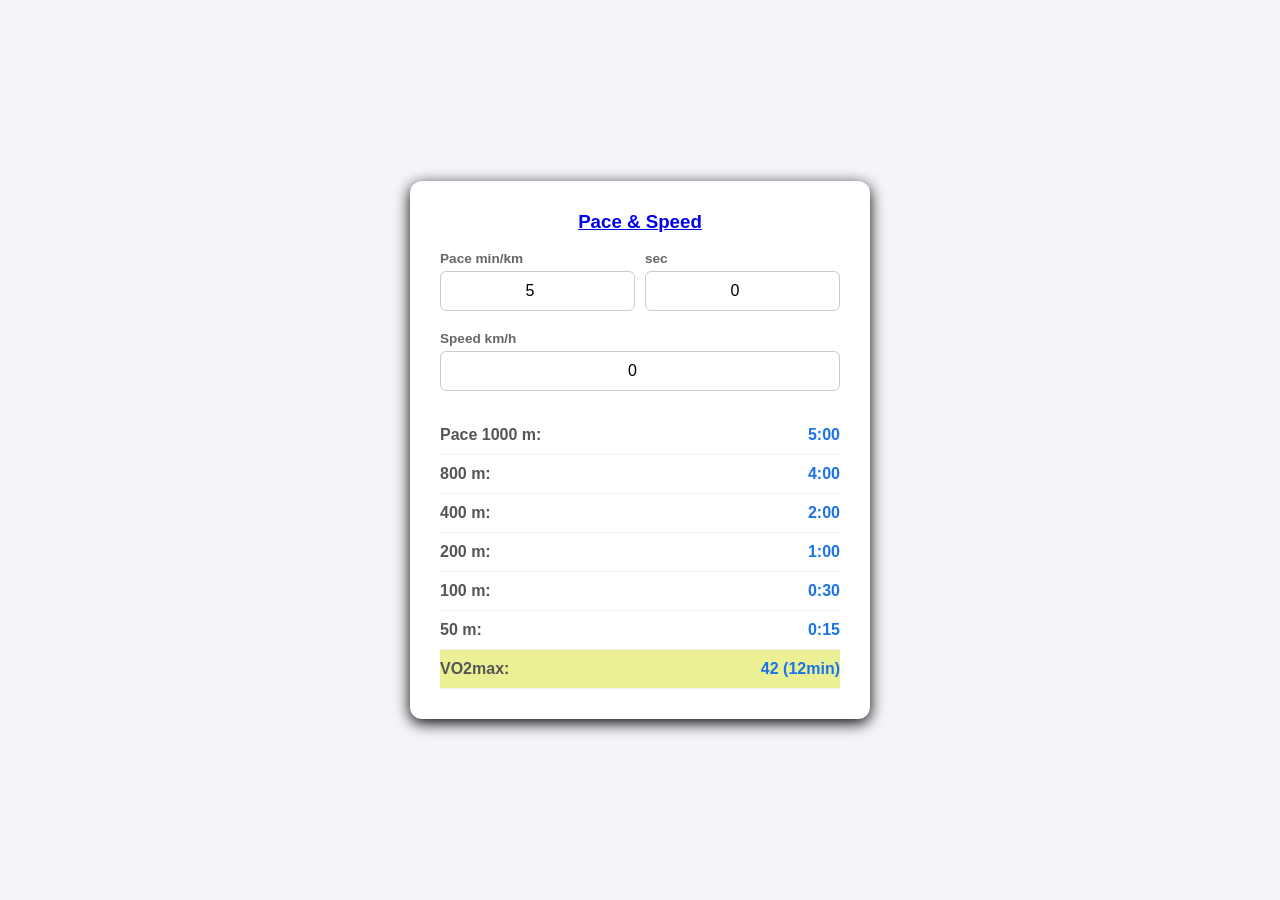
<file: pace2.htm>
<!DOCTYPE html>

<!-- 
i need a html code that converts my running pace (minutes and seconds per km) to minutes and seconds per 400 m, per 200 m and 100 m
-->

<html lang="en">
<head>
    <link rel="apple-touch-icon" href="https://everspaul.github.io/runfast.png">

    <meta charset="UTF-8">
    <meta name="viewport" content="width=device-width, initial-scale=1.0">
    <title>Pace & Speed</title>
    <style>
        body {
            font-family: -apple-system, BlinkMacSystemFont, "Segoe UI", Roboto, Helvetica, Arial, sans-serif;
            background-color: #f4f4f9;
            color: #333;
            display: flex;
            justify-content: center;
            align-items: center;
            min-height: 100vh;
            margin: 0;
        }
        .container {
            background: #ffffff;
            padding: 30px;
            border-radius: 12px;
            box-shadow: 0 4px 15px rgba(0, 0, 0, 4);
            max-width: 400px;
            width: 60%;
        }
        h3 {
            margin-top: 0;
            color: #1a73e8;
            text-align: center;
        }
        .input-group-pace {
            display: flex;
            gap: 10px;
            margin-bottom: 20px;
        }
        .input-field {
            flex: 1;
            display: flex;
            flex-direction: column;
        }
        label {
            font-size: 0.85rem;
            margin-bottom: 5px;
            color: #666;
            font-weight: 600;
        }
        input {
            padding: 10px;
            border: 1px solid #ccc;
            border-radius: 6px;
            font-size: 1rem;
            text-align: center;
        }
        input:focus {
            outline: none;
            border-color: #1a73e8;
        }
        button {
            width: 100%;
            padding: 12px;
            background-color: #1a73e8;
            color: white;
            border: none;
            border-radius: 6px;
            font-size: 1rem;
            font-weight: bold;
            cursor: pointer;
            transition: background-color 0.2s;
        }
        button:hover {
            background-color: #1557b0;
        }
        .results {
            margin-top: 25px;
<--!            border-top: 2px solid #eee; -->
            padding-top: 15px;
        }
        .result-row {
            display: flex;
	justify-content: space-between;
            padding: 10px 0;
            border-bottom: 1px solid #f0f0f0;
        }
        .result-vo2max {
            display: flex;
	    justify-content: space-between;
            padding: 10px 0;
            border-bottom: 1px solid #f0f0f0;
	    background-color: #ebf095;
        }
        .result-row:last-child {
            border-bottom: none;
        }
        .distance {
            font-weight: 600;
            color: #555;
        }
        .time {
            font-weight: bold;
            color: #1a73e8;
        }
    </style>
</head>

<body>

<div class="container">
    <h3><a href="https://everspaul.github.io/pace2.htm">Pace & Speed</a></h3>

    <div class="input-group-pace">
        <div class="input-field">
            <label for="minutes">Pace min/km</label>
            <input type="number" id="minutes" min="0" max="59"	 value="5" oninput ="convertPace()" >
        </div>
        <div class="input-field">
            <label for="seconds">sec</label>
            <input type="number" id="seconds" min="0" max="59" value="0" oninput ="convertPace()">
        </div>
    </div>

    <div class="input-group-pace">
        <div class="input-field">
            <label for="for">Speed km/h</label>
            <input type="number" id="speed" min="1" max="40" value="0" oninput ="convertSpeed()">
        </div>
    </div>


<!--     <button onclick="convertPace()">Convert</button> -->

    <div class="results">
        <div class="result-row">
            <span class="distance">Pace 1000 m:</span>
            <span class="time" id="res1000">5:00</span>
        </div>
        <div class="result-row">
            <span class="distance">800 m:</span>
            <span class="time" id="res800">4:00</span>
        </div>
        <div class="result-row">
            <span class="distance">400 m:</span>
            <span class="time" id="res400">2:00</span>
        </div>
        <div class="result-row">
            <span class="distance">200 m:</span>
            <span class="time" id="res200">1:00</span>
        </div>
        <div class="result-row">
            <span class="distance">100 m:</span>
            <span class="time" id="res100">0:30</span>
        </div>
        <div class="result-row">
            <span class="distance">50 m:</span>
            <span class="time" id="res50">0:15</span>
        </div>
        <div class="result-vo2max">
            <span class="distance">VO2max:</span>
            <span class="time" id="VO2max">42 (12min)</span>
        </div>

    </div>
</div>


<script>

    function formatTime(totalSeconds) {
        const mins = Math.floor(totalSeconds / 60);
        const secs = Math.floor(totalSeconds % 60);
        // Pad seconds with a leading zero if they are less than 10
        const formattedSecs = secs < 10 ? '0' + secs : secs;
        
        if (mins > 0) {
            return `${mins}:${formattedSecs}`;
        }
        return `${secs}s`;
    }

    function SpeedToPace(totalSeconds) {
        const mins = Math.floor(totalSeconds / 60);
        const secs = Math.floor(totalSeconds % 60);
        // Pad seconds with a leading zero if they are less than 10
        const formattedSecs = secs < 10 ? '0' + secs : secs;
        
        if (mins > 0) {
            return `${mins}:${formattedSecs}`;
        }
        return `${secs}s`;
    }

    function CalculateAndDisplay(totalSecondsPerKm) {
        // Calculate split times based on proportions of a kilometer
        const time1000 = totalSecondsPerKm 
        const time800 = totalSecondsPerKm * (800 / 1000);
        const time400 = totalSecondsPerKm * (400 / 1000);
        const time200 = totalSecondsPerKm * (200 / 1000);
        const time100 = totalSecondsPerKm * (100 / 1000);
        const time50 = totalSecondsPerKm * (50 / 1000);
        const vo2max = parseInt((((720 / totalSecondsPerKm) * 1000) - 504.9) / 44.73)

        // Display formatted results

        document.getElementById('res1000').innerText = formatTime(time1000);
        document.getElementById('res800').innerText = formatTime(time800);
        document.getElementById('res400').innerText = formatTime(time400);
        document.getElementById('res200').innerText = formatTime(time200);
        document.getElementById('res100').innerText = formatTime(time100);
        document.getElementById('res50').innerText = formatTime(time50);
        document.getElementById('VO2max').innerText = vo2max + ' (12min)';

    }

    function convertPace() {
        // Get input values
        const minInput = parseInt(document.getElementById('minutes').value) || 0;
        const secInput = parseInt(document.getElementById('seconds').value) || 0;

        // Calculate total seconds per 1000 m (1 km)
        const totalSecondsPerKm = (minInput * 60) + secInput;

        if (totalSecondsPerKm <= 0) {
            alert("Please enter a valid pace greater than 0.");
            return;
        }

	CalculateAndDisplay(totalSecondsPerKm)
    }

    function convertSpeed() {
        // Get input values
        const minInput = document.getElementById('speed').value;

        // Calculate total seconds per 1000 m (1 km)
        const totalSecondsPerKm = (3600 / minInput);

	CalculateAndDisplay(totalSecondsPerKm)
    }
</script>

</body>
</html>
</file>
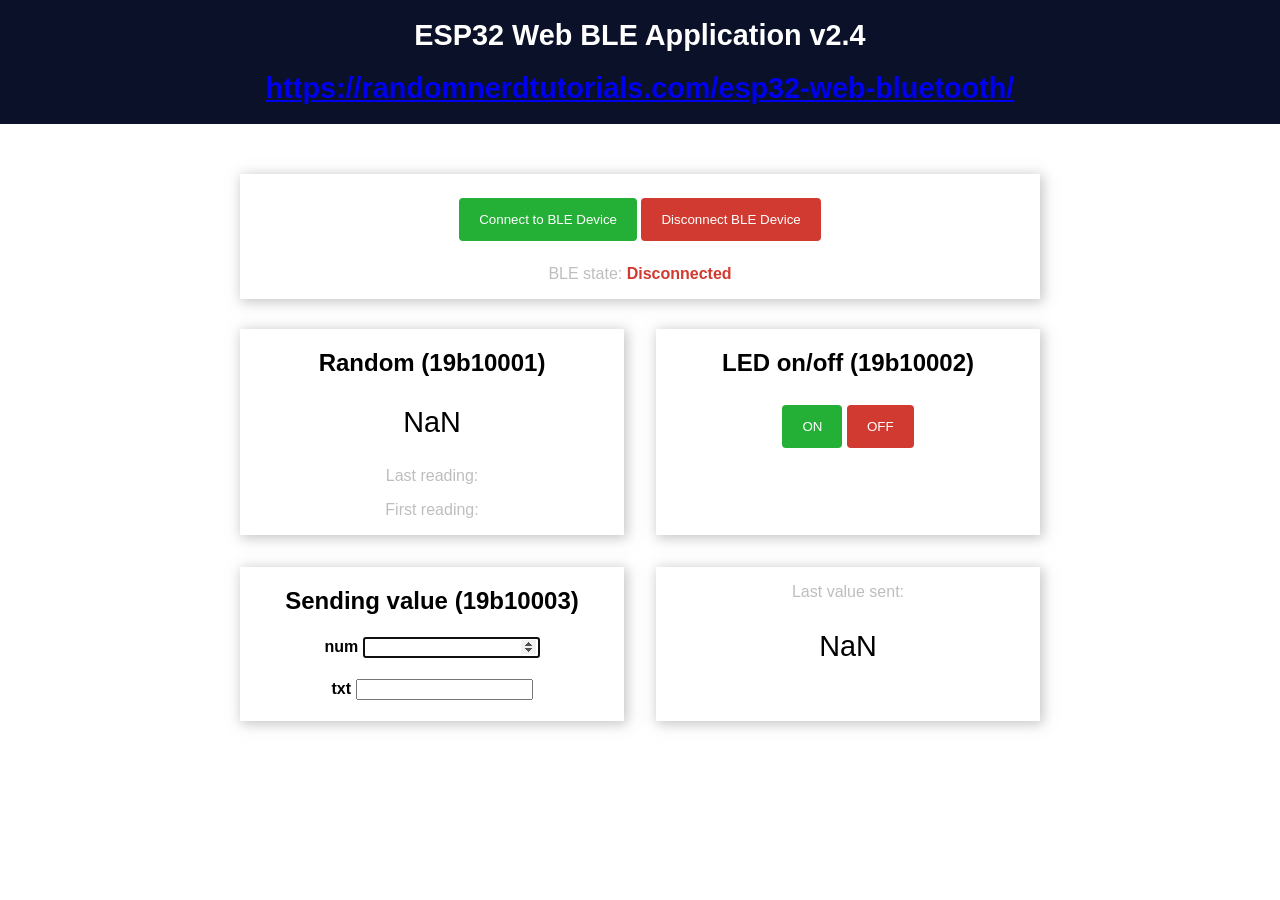
<file: ble/web_ble_2.html>
<!DOCTYPE html>
<html>
<head>
    <title>web_ble_2.html</title>
    <meta name="viewport" content="width=device-width, initial-scale=1">
    <link rel="icon" type="image/png" href="favicon.ico">
    <link rel="stylesheet" type="text/css" href="style.css">
    <meta charset="UTF-8">
</head>
<body>
    <div class="topnav">
        <h1>ESP32 Web BLE Application v2.4</h1>
	<h1><a href="https://randomnerdtutorials.com/esp32-web-bluetooth/">https://randomnerdtutorials.com/esp32-web-bluetooth/</a></h1>
    </div>
    <div class="content">
        <div class="card-grid">
            <div class="card">
                <p>
                    <button id="connectBleButton" class="connectButton"> Connect to BLE Device</button>
                    <button id="disconnectBleButton" class="disconnectButton"> Disconnect BLE Device</button>
                </p>
                <p class="gray-label">BLE state: <strong><span id="bleState" style="color:#d13a30;">Disconnected</span></strong></p>
            </div>
        </div>
        <div class="card-grid">   
            <div class="card">
                <h2>Random (19b10001)</h2>
                <p class="reading"><span id="valueContainer">NaN</span></p>
                <p class="gray-label">Last reading: <span id="timestamp"></span></p>
                <p class="gray-label">First reading: <span id="timestamp1"></span></p>
            </div>

            <div class="card">
                <h2>LED on/off (19b10002)</h2>
                <button id="onButton" class="onButton">ON</button>
                <button id="offButton" class="offButton">OFF</button>
<!--                <button id="min-knapp" class="offButton">min-knapp</button>  //-->
<!--                <p class="gray-label">Last value sent (write1): <span id="valueSent"></span></p> -->
            </div>

            <div class="card">
                <h2>Sending value (19b10003)</h2>
		<h4>num <input id="20k" type="number" maxlength="5" min="0" onchange="myFunction()" autofocus></h4>
		<h4>txt <input id="30k" type="text" maxlength="5" onchange="myFunction2()"></h4>
            </div>

            <div class="card">
                <p class="gray-label">Last value sent: <span id="valueSent"></span></p>
                <p class="reading"><span id="valueTemp">NaN</span></p>

            </div>
        </div>
    </div>
</body>
<script>
    // DOM Elements


/* const knapp = document.getElementById("min-knapp"); // 1. Finn et element på siden ved hjelp av ID (google: what are DOM Elements)
knapp.innerText = "Klikk her!"; // 2. Endre teksten inni elementet
knapp.addEventListener("click", () => {alert("Du klikket på et DOM-element!")}); // 3. Gjør noe når brukeren klikker på elementet
*/

    const connectButton = document.getElementById('connectBleButton');
    const disconnectButton = document.getElementById('disconnectBleButton');
    const onButton = document.getElementById('onButton');
    const offButton = document.getElementById('offButton');
    const retrievedValue = document.getElementById('valueContainer');
    const retrievedTemp = document.getElementById('valueTemp');

    const latestValueSent = document.getElementById('valueSent');
    const bleStateContainer = document.getElementById('bleState');
    const timestampContainer = document.getElementById('timestamp');
    const timestampContainer1 = document.getElementById('timestamp1');

    //Define BLE Device Specs
    var deviceName ='MPY ESP32';
    var bleService = '19b10000-e8f2-537e-4f6c-d104768a1214';
    var sensorCharacteristic= '19b10001-e8f2-537e-4f6c-d104768a1214'; // randint
    var ledCharacteristic = '19b10002-e8f2-537e-4f6c-d104768a1214';
    var numCharacteristic = '19b10003-e8f2-537e-4f6c-d104768a1214';
    var txtCharacteristic = '19b10004-e8f2-537e-4f6c-d104768a1214';
    var tmpCharacteristic = '19b10005-e8f2-537e-4f6c-d104768a1214';

    //Global Variables to Handle Bluetooth
    var bleServer;
    var bleServiceFound;
    var sensorCharacteristicFound;
    var tmpCharacteristicFound;

    // Connect Button (search for BLE Devices only if BLE is available)
    connectButton.addEventListener('click', (event) => {
        if (isWebBluetoothEnabled()){
            connectToDevice();
        }
    });

    // Disconnect Button
    disconnectButton.addEventListener('click', disconnectDevice);

    // Write to the ESP32 LED Characteristic
    onButton.addEventListener('click', () => writeOnCharacteristic(1));
    offButton.addEventListener('click', () => writeOnCharacteristic(0));

    // Check if BLE is available in your Browser
    function isWebBluetoothEnabled() {
        if (!navigator.bluetooth) {
            console.log('Web Bluetooth API is not available in this browser!');
            bleStateContainer.innerHTML = "Web Bluetooth API is not available in this browser/device!";
            return false
        }
        console.log('Web Bluetooth API supported in this browser.');
        return true
    }

    // Connect to BLE Device and Enable Notifications
    function connectToDevice(){
        console.log('Initializing Bluetooth...');
        navigator.bluetooth.requestDevice({
            filters: [{name: deviceName}],
            optionalServices: [bleService]
        })
        .then(device => {
            console.log('Device Selected:', device.name);
            bleStateContainer.innerHTML = 'Connected to device ' + device.name;
            bleStateContainer.style.color = "#24af37";
            device.addEventListener('gattservicedisconnected', onDisconnected);
            return device.gatt.connect();
        })
        .then(gattServer =>{
            bleServer = gattServer;
            console.log("Connected to GATT Server");
            return bleServer.getPrimaryService(bleService);
        })
//        .then(service => {
//            bleServiceFound = service;
//            console.log("Service discovered:", service.uuid);
//            return service.getCharacteristic(sensorCharacteristic);
//        })

	// Discover specific characteristics by passing an array of UUIDs
        .then(service => {
	  bleServiceFound = service;
//	  return service.getCharacteristic(sensorCharacteristic);

	  console.log("two charact.");
	  service.discoverCharacteristics([sensorCharacteristic, tmpCharacteristic], (error, characteristics) => {
	  const [charOne, charTwo] = characteristics;
	  console.log("char. disc1.:", charOne, charTwo, characteristics);
	})
	})

        .then(characteristic => {
            console.log("charact. disc2.:", characteristic);
            console.log("SENSOR Characteristic discovered:", characteristic.uuid);
            sensorCharacteristicFound = characteristic;
            characteristic.addEventListener('characteristicvaluechanged', handleCharacteristicChange);
            characteristic.startNotifications();
            console.log("Notifications Started.");
            return characteristic.readValue();

        })
        .then(value => {
            console.log("Read value: ", value);
            const decodedValue = new TextDecoder().decode(value);
            console.log("Decoded value: ", decodedValue);
            retrievedValue.innerHTML = decodedValue;            
		timestampContainer1.innerHTML = getDateTime();
        })

        .catch(error => {
            console.log('Error: ', error);
        })
    }

    function onDisconnected(event){
        console.log('Device Disconnected:', event.target.device.name);
        bleStateContainer.innerHTML = "Device disconnected";
        bleStateContainer.style.color = "#d13a30";

        connectToDevice();
    }

    function handleCharacteristicChange(event){
        const newValueReceived = new TextDecoder().decode(event.target.value);
        console.log("Characteristic value changed: ", newValueReceived);
        retrievedValue.innerHTML = newValueReceived;
        timestampContainer.innerHTML = getDateTime();
    }


    function handleCharacteristicChange2(event){ 					// TEMP
        const newValueReceived = new TextDecoder().decode(event.target.value);
        console.log("Characteristic value changed: ", newValueReceived);
	tmpValue.innerHTML = newValueReceived;
        timestampContainer.innerHTML = getDateTime();
    }



    function writeOnCharacteristic(value){
        if (bleServer && bleServer.connected) {
            bleServiceFound.getCharacteristic(ledCharacteristic)
            .then(characteristic => {
                console.log("Found the LED characteristic: ", characteristic.uuid);
                const data = new Uint8Array([value]);
                return characteristic.writeValue(data);
            })
            .then(() => {
                latestValueSent.innerHTML = value;
                console.log("Value written to LEDcharacteristic:", value);
            })
            .catch(error => {
                console.error("Error writing to the LED characteristic: ", error);
            });
        } else {
            console.error ("Bluetooth is not connected. Cannot write to characteristic.")
            window.alert("Bluetooth is not connected. Cannot write to characteristic. \n Connect to BLE first!")
        }
    }

    function disconnectDevice() {
        console.log("Disconnect Device.");
        if (bleServer && bleServer.connected) {
            if (sensorCharacteristicFound) {
                sensorCharacteristicFound.stopNotifications()
                    .then(() => {
                        console.log("Notifications Stopped");
                        return bleServer.disconnect();
                    })
                    .then(() => {
                        console.log("Device Disconnected");
                        bleStateContainer.innerHTML = "Device Disconnected";
                        bleStateContainer.style.color = "#d13a30";

                    })
                    .catch(error => {
                        console.log("An error occurred:", error);
                    });
            } else {
                console.log("No characteristic found to disconnect.");
            }
        } else {
            // Throw an error if Bluetooth is not connected
            console.error("Bluetooth is not connected.");
            window.alert("Bluetooth is not connected.")
        }
    }

    function getDateTime() {
        var currentdate = new Date();
        var day = ("00" + currentdate.getDate()).slice(-2); // Convert day to string and slice
        var month = ("00" + (currentdate.getMonth() + 1)).slice(-2);
        var year = currentdate.getFullYear();
        var hours = ("00" + currentdate.getHours()).slice(-2);
        var minutes = ("00" + currentdate.getMinutes()).slice(-2);
        var seconds = ("00" + currentdate.getSeconds()).slice(-2);
        
        var datetime = day + "/" + month + "/" + year + " at " + hours + ":" + minutes + ":" + seconds;
        return datetime;
    }

	function myFunction() {
		var d = Number(document.getElementById("20k").value);

        if (bleServer && bleServer.connected) { 					// NUM
            bleServiceFound.getCharacteristic(numCharacteristic)
            .then(characteristic => {
                console.log("Found the NUM characteristic: ", characteristic.uuid);
                const data = new Uint8Array([d]);
                const encoder = new TextEncoder(); // Encode string to bytes
                const data2 = encoder.encode(d); 
                return characteristic.writeValue(data2);
            })
            .then(() => {
                latestValueSent.innerHTML = d;
                console.log("Value written to NUMcharacteristic:", d);
            })

            .catch(error => {
                console.error("Error writing to the NUM characteristic: ", error);
            });
        } else {
            console.error ("Bluetooth is not connected. Cannot write to characteristic.")
            window.alert("Bluetooth is not connected. Cannot write to characteristic. \n Connect to BLE first!")
        }

	}

	function myFunction2() {      							 // TXT
		var d = String(document.getElementById("30k").value);
        if (bleServer && bleServer.connected) {
            bleServiceFound.getCharacteristic(txtCharacteristic)
            .then(characteristic => {
                console.log("Found the TXT characteristic: ", characteristic.uuid);
                const encoder = new TextEncoder(); // Encode string to bytes
                const data2 = encoder.encode(d); 
                console.log("This is data2: ", data2);
                return characteristic.writeValue(data2);
            })
            .then(() => {
                latestValueSent.innerHTML = d;
                console.log("Value written to TXTcharacteristic:", d);
            })
           .catch(error => {
                console.error("Error writing to the TXT characteristic: ", error);
            });
        } else {
            console.error ("Bluetooth is not connected. Cannot write to characteristic.")
            window.alert("Bluetooth is not connected. Cannot write to characteristic. \n Connect to BLE first!")
        }
	}

</script>

</html>
</file>
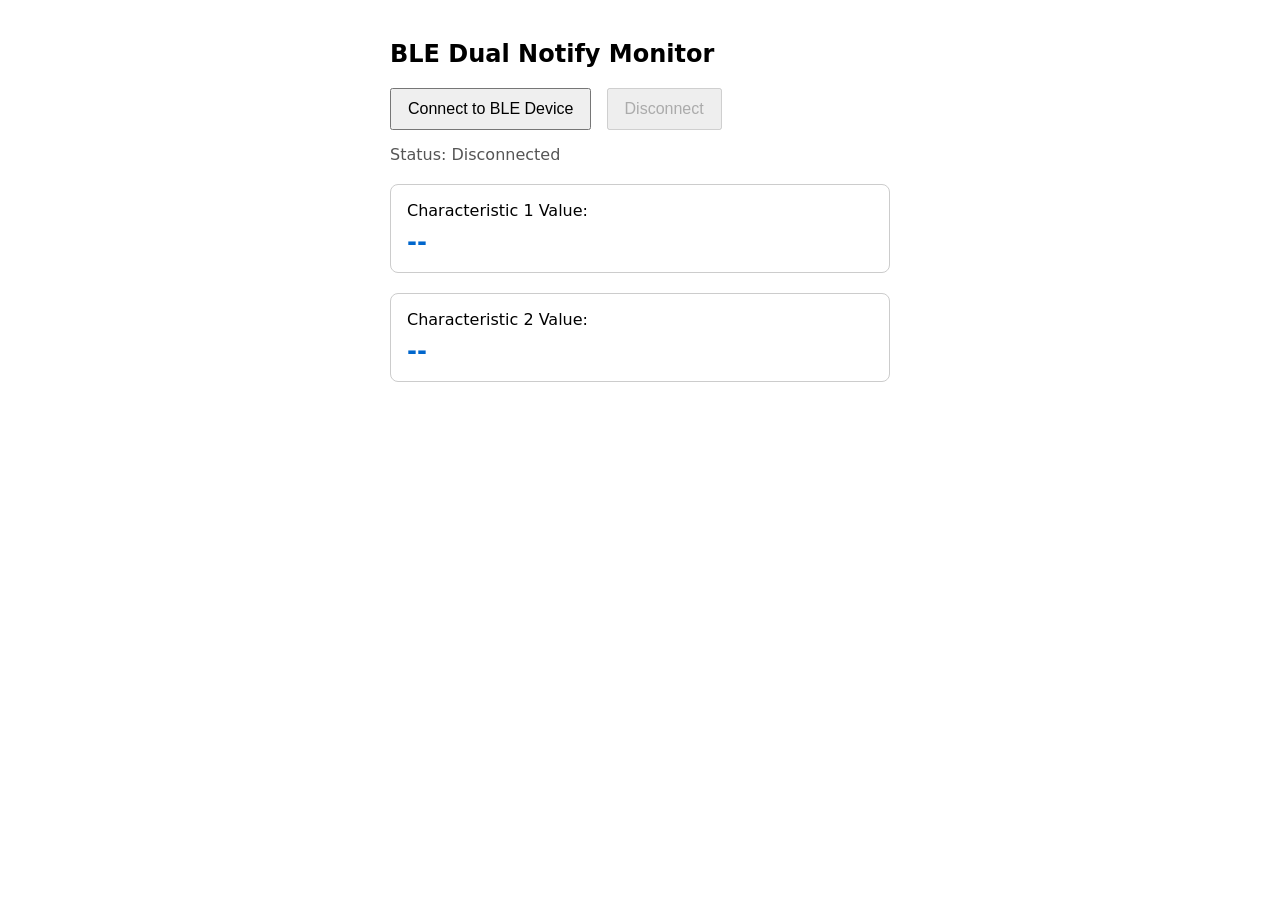
<file: ble/web_ble_3.html>
<!DOCTYPE html>
<html lang="en">
<head>
  <meta charset="UTF-8">
  <meta name="viewport" content="width=device-width, initial-scale=1.0">
  <title>web_ble_3.html</title>
  <style>
    body { font-family: system-ui, sans-serif; max-width: 500px; margin: 40px auto; padding: 0 20px; }
    button { padding: 10px 16px; font-size: 16px; cursor: pointer; margin-right: 10px; }
    .card { border: 1px solid #ccc; border-radius: 8px; padding: 16px; margin-top: 20px; }
    .value { font-size: 24px; font-weight: bold; color: #0066cc; margin-top: 8px; }
    #status { margin-top: 15px; color: #555; }
  </style>
</head>
<body>

  <h2>BLE Dual Notify Monitor</h2>
  <button id="connectBtn">Connect to BLE Device</button>
  <button id="disconnectBtn" disabled>Disconnect</button>
  <div id="status">Status: Disconnected</div>

  <div class="card">
    <div>Characteristic 1 Value:</div>
    <div id="val1" class="value">--</div>
  </div>

  <div class="card">
    <div>Characteristic 2 Value:</div>
    <div id="val2" class="value">--</div>
  </div>

  <script>
    // 1. REPLACE THESE WITH YOUR DEVICE'S UUIDs (must be lowercase)
    const SERVICE_UUID = '19b10000-e8f2-537e-4f6c-d104768a1214';
    const CHAR_1_UUID  = '19b10001-e8f2-537e-4f6c-d104768a1214';
    const CHAR_2_UUID  = '19b10005-e8f2-537e-4f6c-d104768a1214';

//    let bleDevice = null;
    let bleDevice = 'MPY ESP32'

    const connectBtn = document.getElementById('connectBtn');
    const disconnectBtn = document.getElementById('disconnectBtn');
    const statusText = document.getElementById('status');
    const val1Display = document.getElementById('val1');
    const val2Display = document.getElementById('val2');

    connectBtn.addEventListener('click', connectBLE);
    disconnectBtn.addEventListener('click', disconnectBLE);

    async function connectBLE() {
      try {
        statusText.textContent = 'Status: Scanning...';

        // 2. Request the device and declare the service you want to access
        bleDevice = await navigator.bluetooth.requestDevice({

            filters: [{name: bleDevice}],


//          acceptAllDevices: true,
          optionalServices: [SERVICE_UUID]
        });

        bleDevice.addEventListener('gattserverdisconnected', onDisconnected);

        statusText.textContent = 'Status: Connecting to GATT Server...';
        const server = await bleDevice.gatt.connect();

        // 3. Get the primary service
        const service = await server.getPrimaryService(SERVICE_UUID);

        // 4. Get both characteristics and start notifications
        const char1 = await service.getCharacteristic(CHAR_1_UUID);
        await char1.startNotifications();
        char1.addEventListener('characteristicvaluechanged', handleChar1Data);

        const char2 = await service.getCharacteristic(CHAR_2_UUID);
        await char2.startNotifications();
        char2.addEventListener('characteristicvaluechanged', handleChar2Data);

        statusText.textContent = `Status: Connected to ${bleDevice.name || 'Device'}`;
        connectBtn.disabled = true;
        disconnectBtn.disabled = false;

      } catch (error) {
        console.error('BLE Error:', error);
        statusText.textContent = `Error: ${error.message}`;
      }
    }

    // 5. Parse incoming data for Characteristic 1 (Example: UTF-8 Text)
    function handleChar1Data(event) {
      const dataView = event.target.value;
      const decoder = new TextDecoder('utf-8');
      console.log("incoming", decoder.decode(dataView), CHAR_1_UUID);
      val1Display.textContent = decoder.decode(dataView);
    }

    // 6. Parse incoming data for Characteristic 2 (Example: 1-byte Unsigned Integer)
    function handleChar2Data(event) {
      const dataView = event.target.value;

//      console.log("incoming", decoder.decode(dataView));
      const decoder = new TextDecoder('utf-8');
      val2Display.textContent = decoder.decode(dataView);
      console.log("incoming", decoder.decode(dataView), CHAR_2_UUID);

//      const numberValue = dataView.getUint8(0); 
//      val2Display.textContent = numberValue;

    }

    function disconnectBLE() {
      if (bleDevice && bleDevice.gatt.connected) {
        bleDevice.gatt.disconnect();
      }
    }

    function onDisconnected() {
      statusText.textContent = 'Status: Disconnected';
      connectBtn.disabled = false;
      disconnectBtn.disabled = true;
      val1Display.textContent = '--';
      val2Display.textContent = '--';
    }
  </script>
</body>
</html>
</file>
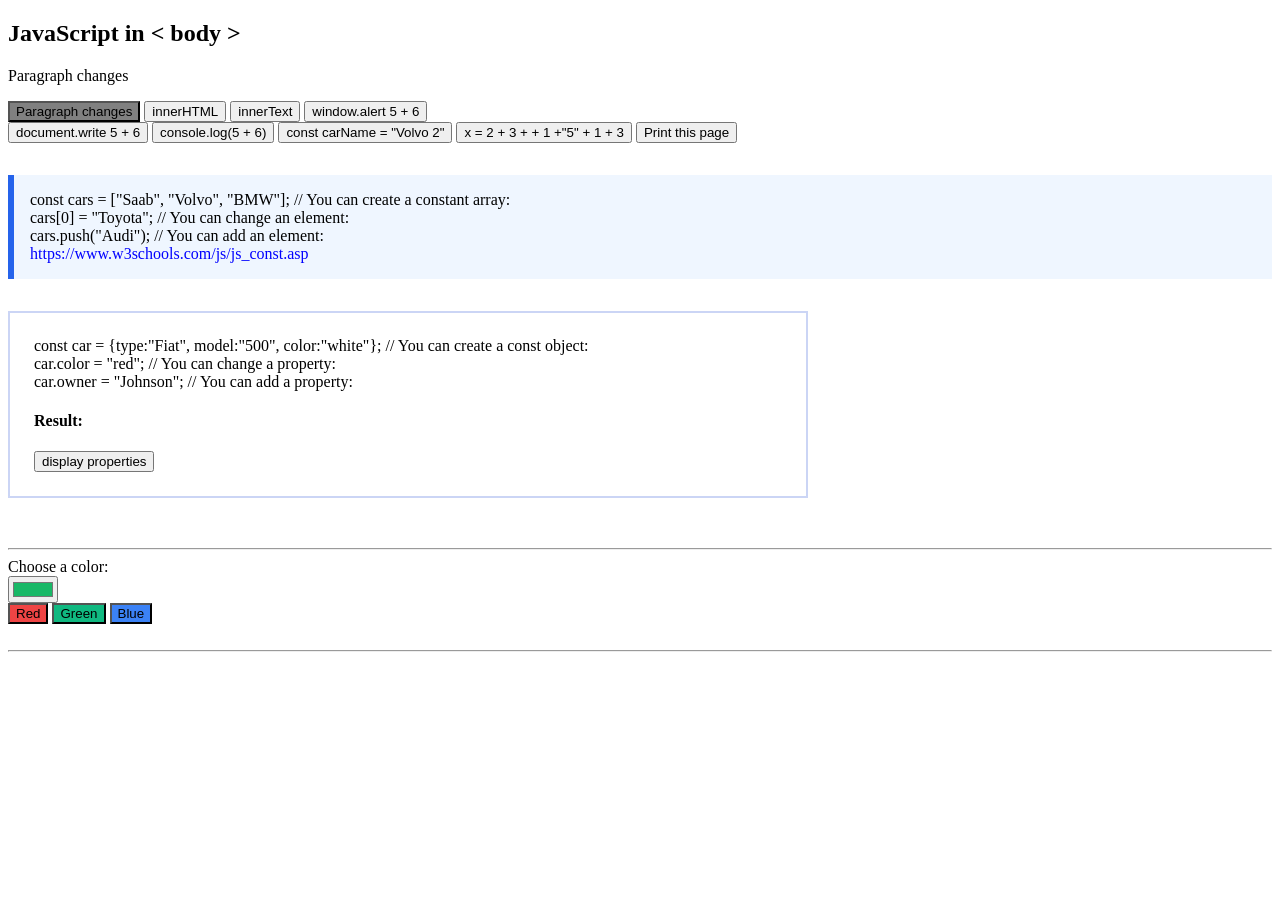
<file: javascript/javascript.html>
<!DOCTYPE html>
<html>
<head>
<! ************************** COMMENT
</head>

<style>
* {
  box-sizing: border-box;
}
.card {
  width: 800px;
  padding: 24px;
  border: 2px solid #cbd5f5;
  margin-bottom: 24px;
}
.callout {
  margin: 32px 0;
  padding: 16px;
  border-left: 6px solid #2563eb;
  background: #eff6ff;
}
.button {
  background-color: red;
  border: none;
  color: white;
  padding: 15px 32px;
  text-align: center;
  text-decoration: none;
  display: inline-block;
  font-size: 16px;
  cursor: pointer;
}
</style>

<body>
<h2>JavaScript in < body ></h2>

<p id="demo">Paragraph changes</p>

<button type="button" id="button" onclick="myFunction()" style.backgroundColor = "gray";> Paragraph changes </button>
<button type="button" onclick="myFunction1()"> innerHTML </button>
<button type="button" onclick="myFunction2()"> innerText </button>
<button type="button" onclick="myFunction3()"> window.alert 5 + 6 </button> <br>
<button type="button" onclick="myFunction4()"> document.write 5 + 6 </button>
<button type="button" onclick="myFunction5()"> console.log(5 + 6) </button>
<button type="button" onclick="myFunction6()"> const carName = "Volvo 2" </button>
<button type="button" onclick="myFunction7()"> x = 2 + 3 + + 1 +"5" + 1 + 3 </button>

<button onclick="window.print()">Print this page</button>

<p id="demo1"></p>
<p id="demo2"></p>
<p id="demo3"></p>
<p id="demo4"></p>

<article class="callout">
const cars = ["Saab", "Volvo", "BMW"]; // You can create a constant array: <br>
cars[0] = "Toyota"; // You can change an element:  <br>
cars.push("Audi"); // You can add an element:  <br>
<font color=blue>https://www.w3schools.com/js/js_const.asp </font>
</article>

<article class="card">
const car = {type:"Fiat", model:"500", color:"white"}; // You can create a const object: <br>
car.color = "red"; // You can change a property: <br>
car.owner = "Johnson"; // You can add a property:
<h4 id="demo8">Result: </h4>
<button type="button" onclick="myFunction8()"> display properties </button>
</article>

<br><hr>

<label for="color-picker">Choose a color:</label><br>

<input type="color" id="color-picker" value="#18B867"><br>

<div id="swatches" onclick="myFunction9()">
  <button data-color="#ef4444" style="background: #ef4444;">Red</button>
  <button data-color="#10b981" style="background: #10b981;">Green</button>
  <button data-color="#3b82f6" style="background: #3b82f6;">Blue</button>
</div>

<br><hr>


<script>

// comment
/*
multiple lines
multiple lines
*/

document.getElementById("button").style.backgroundColor = "gray"

function myFunction() {
	console.log(document.getElementById("button"));	


/*	if (document.getElementById("button").style.backgroundColor == "gray");
		{document.getElementById("demo").innerHTML = "Paragraph CHANGED"; 
		document.getElementById("button").style.backgroundColor = "lightblue";}
	else (document.getElementById("button").style.backgroundColor == "lightblue");
		{document.getElementById("demo").innerHTML = "Paragraph changes"; 
		document.getElementById("button").style.backgroundColor = "gray";} */
}


function myFunction1() {
	document.getElementById("demo1").innerHTML =
	"<h2> innerHTML </h2>";}
	
function myFunction2() {
	document.getElementById("demo1").innerText = "<h2> innerText </h2>";}
	
function myFunction3() {
	window.alert(5 + 6);}

function myFunction4() {
	document.write(5 + 6);}

function myFunction5() {
	console.log(5 + 6);}

// Variables declared with the var always have Global Scope and can NOT have block scope!
// Inside a function all variables declared with var, let or const have Function Scope:

function myFunction6() {
	let carName = "Volvo";
	    carName = "Volvo 2";
	document.getElementById("demo3").innerText = 'carName = ' + carName;}

function myFunction7() {
	let x = 2 + 3 + + 1 +"5" + 1 + 3;
	document.getElementById("demo4").innerText = x;}

function myFunction8() {
	const car = {type:"Fiat", model:"500", color:"white"};
	console.log(car)
	for (const key in car) {
    		console.log(`${key}: ${car[key]}`);
		let demo = document.getElementById("demo8"); 
		demo.innerHTML += ` ${key}: ${car[key]}`; }
	}

function myFunction9() {
  const picker = document.getElementById('color-picker');

  // Fires continuously while dragging in the picker
  picker.addEventListener('input', (event) => {
    const selectedHex = event.target.value;
//    document.body.style.backgroundColor = selectedHex;
      document.body.style.backgroundColor = "#FFFFFF"; 
  });

//  document.getElementById('swatches').addEventListener('click', (event) => {
    const color = event.target.dataset.color;
    if (color) {
      console.log('Selected:', color);
      document.body.style.backgroundColor = color; }
//  });
}

// en attente:
/*  https://www.w3schools.com/js/js_if.asp

if (country == "USA" && age >= 16) {
text = "You can drive!";
} else if (condition2) {
  // code to execute if the condition1 is false and condition2 is true
} else {
  // code to execute if the condition1 is false and condition2 is false
}

switch(expression) {
  case x:
    // code block
    break;
  case y:
    // code block
    break;
  default:
    // code block
}

// Loops

exp1 is executed one time before the execution of the code block.
exp2 defines the condition for executing the code block.
exp3 is executed every time the code block has been executed.


for (let i = 0; i < 5; i++) {
  text += "The number is " + i + "<br>";
}

/* When break is encountered in a loop, the loop terminates immediately
if (i === 3) { break; }
The continue statement skips the current iteration in a loop.

https://www.w3schools.com/js/js_string_templates.asp
Variable Substitutions:
let firstName = "John";
let lastName = "Doe";

let text = `Welcome ${firstName}, ${lastName}!`;

Javascript strings are primitive and immutable: All string methods produce a new string without altering the original string.
String length
String charAt()
String charCodeAt()
String codePointAt()
String concat()
String at()
String [ ]
String slice()
String substring()
String substr()
String toUpperCase()
String toLowerCase()	String isWellFormed()
String toWellFormed()
String trim()
String trimStart()
String trimEnd()
String padStart()
String padEnd()
String repeat()
String replace()
String replaceAll()
String split()

String Search Methods
String indexOf()
String lastIndexOf()
String search()
String match()	String matchAll()
String includes()
String startsWith()
String endsWith()



let price = 10;
let VAT = 0.25;

let total = `Total: ${(price * (1 + VAT)).toFixed(2)}`;

*/ // en attente

</script>
</body></html>

<! **************************
</file>
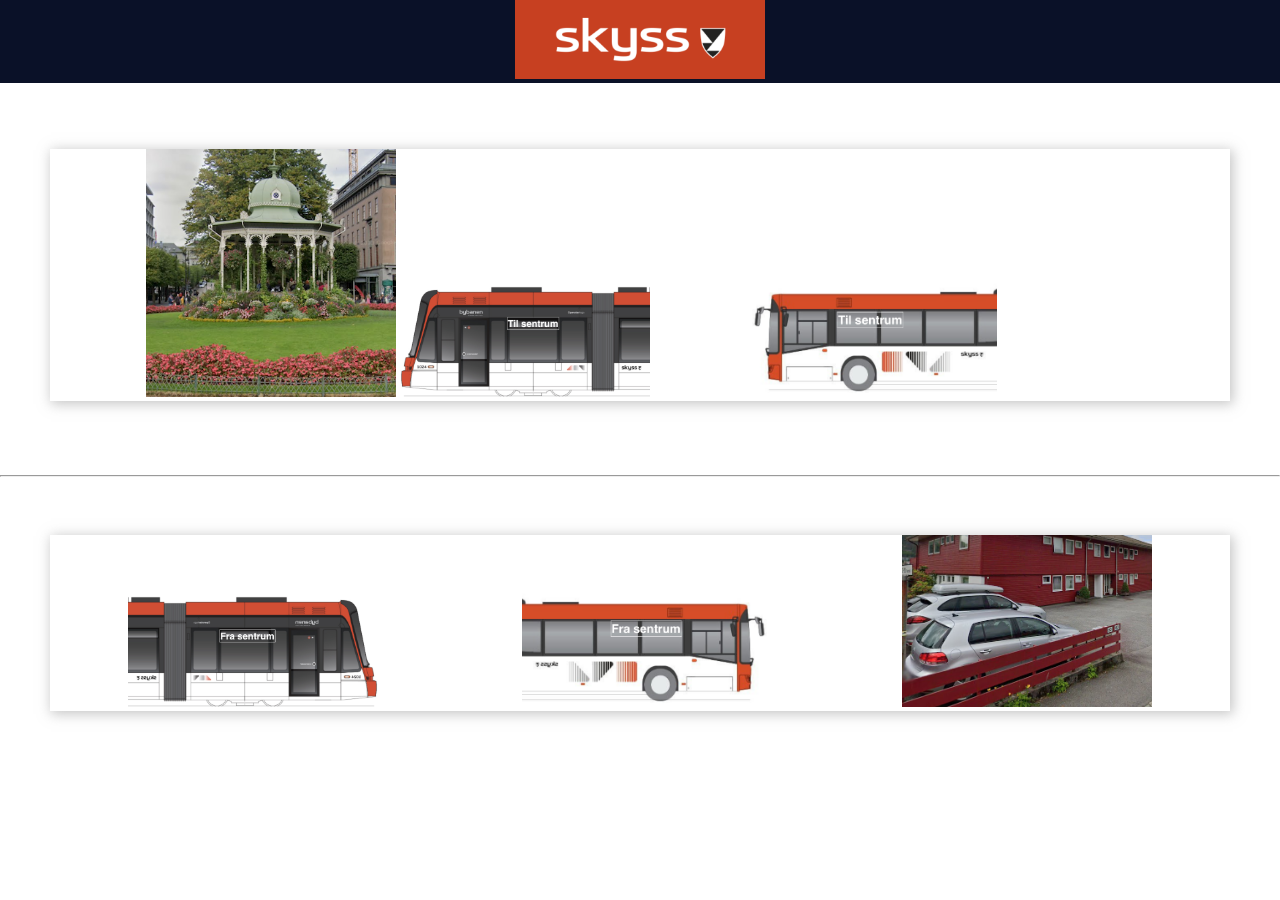
<file: skyss/skyss.html>
<!DOCTYPE html>
<html>
<head>
    <title>Min SKYSS</title>
    <meta name="viewport" content="width=device-width, initial-scale=1">
    <link rel="icon" type="image/png" href="skyss.ico">
    <link rel="stylesheet" type="text/css" href="style.css">
    <link rel="apple-touch-icon" sizes="180x180" href="skyss.ico">

    <meta charset="UTF-8">
</head>
<body>
	<div class="topnav"> <a href="https://www.skyss.no"><img class="fit-picture" src="skyss_logo.png" ></a></div> 

	<div class="content"><div class="card">

<p> <a href="https://no.wikipedia.org/wiki/Festplassen"><img class="fit-picture" src="festplassen.png" ></a> 

<!-- Source - https://stackoverflow.com/a/63280980 -->

<span class="info"><a href="https://avgangsvisning.skyss.no/view/#/?stops=NSR%3AStopPlace%3A31374%7CNSR%3AQuay%3A54022,NSR%3AStopPlace%3A31374%7CNSR%3AQuay%3A106977&viewFreq=10000&type=TERMINAL&colors=light"><img class="fit-picture" src="bybane.png" ></a><span class="tooltip">Fra Kronstad</span></a></span>

<span class="info"> <a href="https://avgangsvisning.skyss.no/view/#/?stops=NSR%3AStopPlace%3A62412%7CNSR%3AQuay%3A53907%5BSKY%253ALine%253A5~inbound%252CSKY%253ALine%253A6~inbound%252CSKY%253ALine%253A12~outbound%252CSKY%253ALine%253A16E~inbound%5D&viewFreq=10000&type=TERMINAL&colors=light"><img class="fit-picture" src="skyss_bus.png" ></a> <span class="tooltip">Fra Haukeland sør</span></a></span>

	</div></div></div></div>
<hr>
	<div class="content"><div class="card">

<span class="info"><a href="https://avgangsvisning.skyss.no/view/#/?stops=NSR%3AStopPlace%3A30859%7CNSR%3AQuay%3A53130,NSR%3AStopPlace%3A62130%7CNSR%3AQuay%3A106984,NSR%3AStopPlace%3A62356%7CNSR%3AQuay%3A53141,NSR%3AStopPlace%3A62356%7CNSR%3AQuay%3A106983,NSR%3AStopPlace%3A62128%7CNSR%3AQuay%3A106980&viewFreq=10000&type=TERMINAL&colors=light"><img class="fit-picture" src="bybane_hjem.png" ></a><span class="tooltip">Bybane fra sentrum</span></a></span>

<span class="info"> <a href="https://avgangsvisning.skyss.no/view/#/?stops=NSR%3AStopPlace%3A30848%7CNSR%3AQuay%3A53106%5BSKY%253ALine%253A16E~outbound%5D,NSR%3AStopPlace%3A30820%7CNSR%3AQuay%3A53054%5BSKY%253ALine%253A5~outbound%252CSKY%253ALine%253A6~outbound%252CSKY%253ALine%253A16E~outbound%5D,NSR%3AStopPlace%3A62356%7CNSR%3AQuay%3A53032%5BSKY%253ALine%253A12~inbound%5D&viewFreq=10000&type=TERMINAL&colors=light"><img class="fit-picture" src="buss_hjem.png" ></a> <span class="tooltip">Buss fra sentrum</span></a></span>

<a href="https://no.wikipedia.org/wiki/Gimlebakken"><img class="fit-picture" src="gimlebakken.png" ></a> 

	</div></div></div></div>
</body>
</html>
</file>
<file: ble/style.css>
html {
    font-family: Arial, Helvetica, sans-serif;
    display: inline-block;
    text-align: center;
}
h1 {
    font-size: 1.8rem;
    color: white;
}
.topnav {
    overflow: hidden;
    background-color: #0A1128;
}
body {
    margin: 0;
}
.content {
    padding: 50px;
}
.card-grid {
    max-width: 800px;
    margin: 0 auto;
    margin-bottom: 30px;
    display: grid;
    grid-gap: 2rem;
    grid-template-columns: repeat(auto-fit, minmax(300px, 1fr));
}
.card {
    background-color: white;
    box-shadow: 2px 2px 12px 1px rgba(140,140,140,.5);
}
button {
    color: white;
    padding: 14px 20px;
    margin: 8px 0;
    border: none;
    cursor: pointer;
    border-radius: 4px;
}

.onButton{
/*    background-color: #1b8a94; */
    background-color: #24af37;
}

.offButton{
/*    background-color: #5f6c6d; */
    background-color: #d13a30
}

.connectButton{
    background-color: #24af37;
}

.disconnectButton{
    background-color: #d13a30;
}

.gray-label {
    color: #bebebe;
    font-size: 1rem;
}

.reading {
    font-size: 1.8rem;
}
</file>
<file: skyss/style.css>
html {
    font-family: Arial, Helvetica, sans-serif;
    display: inline-block;
    text-align: center;
}
h1 {
    font-size: 1.8rem;
    color: white;
}
.topnav {
    overflow: hidden;
    background-color: #0A1128;
}
body {
    margin: 0;
}
.content {
    padding: 50px;
}
.card-grid {
    max-width: 800px;
    margin: 0 auto;
    margin-bottom: 30px;
    display: grid;
    grid-gap: 2rem;
    grid-template-columns: repeat(auto-fit, minmax(300px, 1fr));
}
.card {
    background-color: white;
    box-shadow: 2px 2px 12px 1px rgba(140,140,140,.5);
}
button {
    color: white;
    padding: 14px 20px;
    margin: 8px 0;
    border: none;
    cursor: pointer;
    border-radius: 4px;
}

.onButton{
/*    background-color: #1b8a94; */
    background-color: #24af37;
}

.offButton{
/*    background-color: #5f6c6d; */
    background-color: #d13a30
}

.connectButton{
    background-color: #24af37;
    font-size: 2rem;
}

.disconnectButton{
    background-color: #d13a30;
}

.gray-label {
    color: #bebebe;
    font-size: 1rem;
}

.reading {
    font-size: 1.8rem;
}

.fit-picture {
  width: 250px;
}
/*
Source - https://stackoverflow.com/a/63280980
Posted by Boss GamerYT, modified by community. See post 'Timeline' for change history
Retrieved 2026-11-10, License - CC BY-SA 4.0
*/

    .info:hover .tooltip {
      color: red;
      visibility: visible;
      opacity: 1;
      transition: opacity 1s
    }
    .tooltip {
      visibility: hidden;
      opacity: 0;
      transition: opacity 1s
    }
    }
    .tootip:hover {
      visibility: visible
    }

.info {
  cursor:  help
}
</file>
